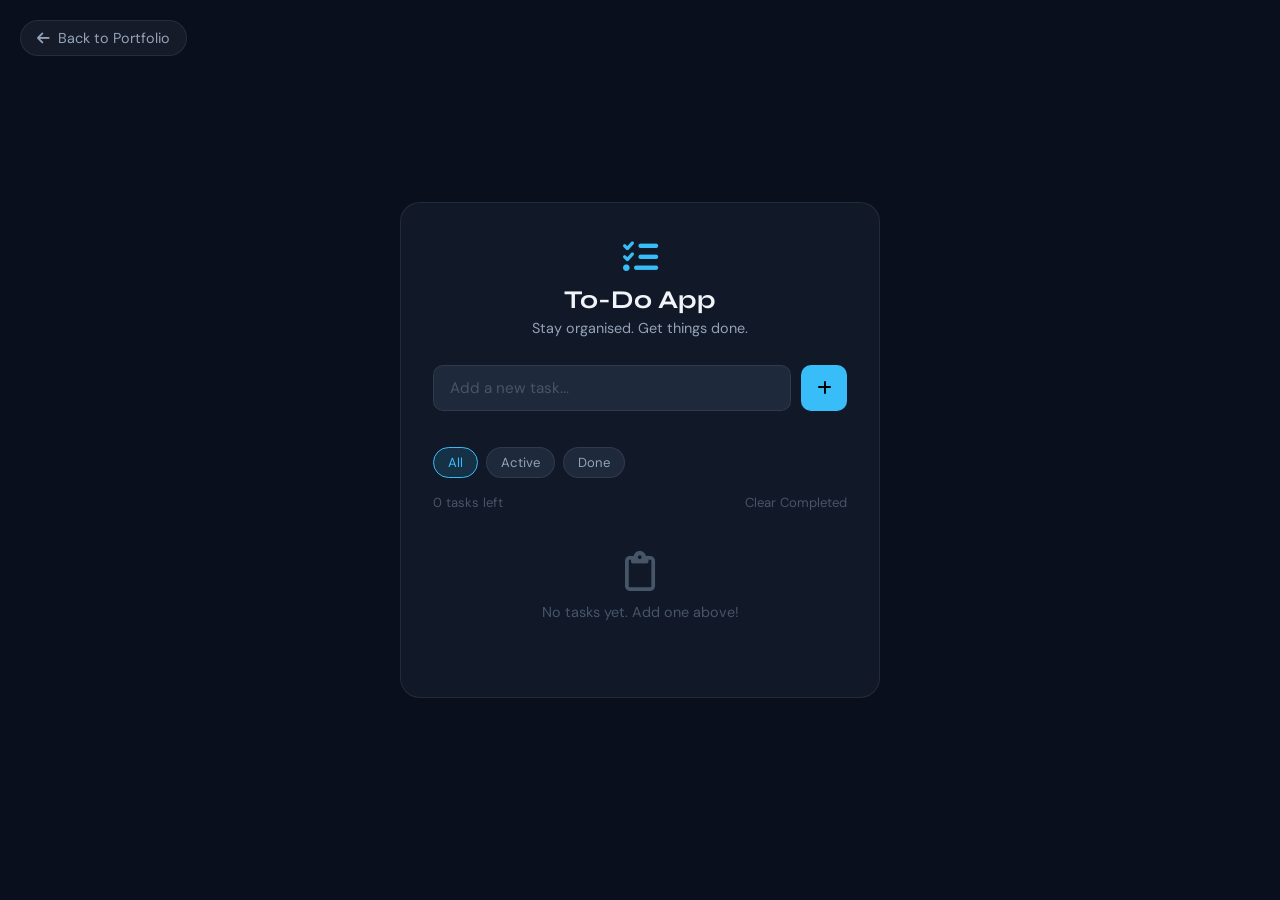
<file: index.html>
<!DOCTYPE html>
<html lang="en">
<head>
  <meta charset="UTF-8" />
  <meta name="viewport" content="width=device-width, initial-scale=1.0" />
  <title>To-Do App | Arju</title>
  <link rel="stylesheet" href="style.css" />
  <link rel="stylesheet" href="https://cdnjs.cloudflare.com/ajax/libs/font-awesome/6.5.0/css/all.min.css" />
  <link href="https://fonts.googleapis.com/css2?family=Syne:wght@600;700;800&family=DM+Sans:wght@300;400;500&display=swap" rel="stylesheet" />
</head>
<body>

  <a href="../index.html" class="back-link">
    <i class="fa-solid fa-arrow-left"></i> Back to Portfolio
  </a>

  <div class="app-container">
    <div class="app-card">

      <div class="app-header">
        <i class="fa-solid fa-list-check app-icon"></i>
        <h1>To-Do App</h1>
        <p>Stay organised. Get things done.</p>
      </div>

      <div class="input-row">
        <input type="text" id="taskInput" placeholder="Add a new task..." maxlength="80" autocomplete="off" />
        <button id="addBtn" aria-label="Add task">
          <i class="fa-solid fa-plus"></i>
        </button>
      </div>
      <p class="input-error" id="inputError"></p>

      <div class="filters">
        <button class="filter-btn active" data-filter="all">All</button>
        <button class="filter-btn" data-filter="active">Active</button>
        <button class="filter-btn" data-filter="done">Done</button>
      </div>

      <ul id="taskList" class="task-list"></ul>

      <div class="list-footer">
        <span id="taskCount">0 tasks left</span>
        <button id="clearDone">Clear Completed</button>
      </div>

      <div class="empty-state" id="emptyState" style="display:none">
        <i class="fa-regular fa-clipboard"></i>
        <p>No tasks yet. Add one above!</p>
      </div>

    </div>
  </div>

  <script>
    let tasks = JSON.parse(localStorage.getItem('arju-tasks')) || [];
    let currentFilter = 'all';

    const taskInput = document.getElementById('taskInput');
    const addBtn = document.getElementById('addBtn');
    const taskList = document.getElementById('taskList');
    const taskCount = document.getElementById('taskCount');
    const emptyState = document.getElementById('emptyState');
    const inputError = document.getElementById('inputError');

    function saveTasks() {
      localStorage.setItem('arju-tasks', JSON.stringify(tasks));
    }

    function getFiltered() {
      if (currentFilter === 'active') return tasks.filter(t => !t.done);
      if (currentFilter === 'done')   return tasks.filter(t => t.done);
      return tasks;
    }

    function render() {
      taskList.innerHTML = '';
      const filtered = getFiltered();

      filtered.forEach((task) => {
        const li = document.createElement('li');
        li.className = 'task-item' + (task.done ? ' done' : '');
        li.innerHTML = `
          <button class="check-btn" aria-label="Toggle complete" data-id="${task.id}">
            <i class="fa-solid ${task.done ? 'fa-circle-check' : 'fa-circle'}"></i>
          </button>
          <span class="task-text">${escapeHTML(task.text)}</span>
          <button class="delete-btn" aria-label="Delete task" data-id="${task.id}">
            <i class="fa-solid fa-trash-can"></i>
          </button>
        `;
        taskList.appendChild(li);
      });

      // Counts
      const remaining = tasks.filter(t => !t.done).length;
      taskCount.textContent = remaining === 1 ? '1 task left' : `${remaining} tasks left`;

      // Empty state
      emptyState.style.display = filtered.length === 0 ? 'block' : 'none';
      taskList.style.display  = filtered.length === 0 ? 'none' : 'block';
    }

    function addTask() {
      const text = taskInput.value.trim();
      if (!text) {
        inputError.textContent = 'Please enter a task.';
        taskInput.focus();
        return;
      }
      inputError.textContent = '';
      tasks.unshift({ id: Date.now(), text, done: false });
      saveTasks();
      taskInput.value = '';
      render();
    }

    taskList.addEventListener('click', (e) => {
      const checkBtn = e.target.closest('.check-btn');
      const deleteBtn = e.target.closest('.delete-btn');

      if (checkBtn) {
        const id = Number(checkBtn.dataset.id);
        const task = tasks.find(t => t.id === id);
        if (task) { task.done = !task.done; saveTasks(); render(); }
      }

      if (deleteBtn) {
        const id = Number(deleteBtn.dataset.id);
        tasks = tasks.filter(t => t.id !== id);
        saveTasks();
        render();
      }
    });

    document.querySelectorAll('.filter-btn').forEach(btn => {
      btn.addEventListener('click', () => {
        document.querySelectorAll('.filter-btn').forEach(b => b.classList.remove('active'));
        btn.classList.add('active');
        currentFilter = btn.dataset.filter;
        render();
      });
    });

    document.getElementById('clearDone').addEventListener('click', () => {
      tasks = tasks.filter(t => !t.done);
      saveTasks();
      render();
    });

    addBtn.addEventListener('click', addTask);
    taskInput.addEventListener('keydown', (e) => { if (e.key === 'Enter') addTask(); });

    function escapeHTML(str) {
      return str.replace(/[&<>"']/g, m => ({'&':'&amp;','<':'&lt;','>':'&gt;','"':'&quot;',"'":'&#39;'}[m]));
    }

    render();
  </script>

</body>
</html>
</file>
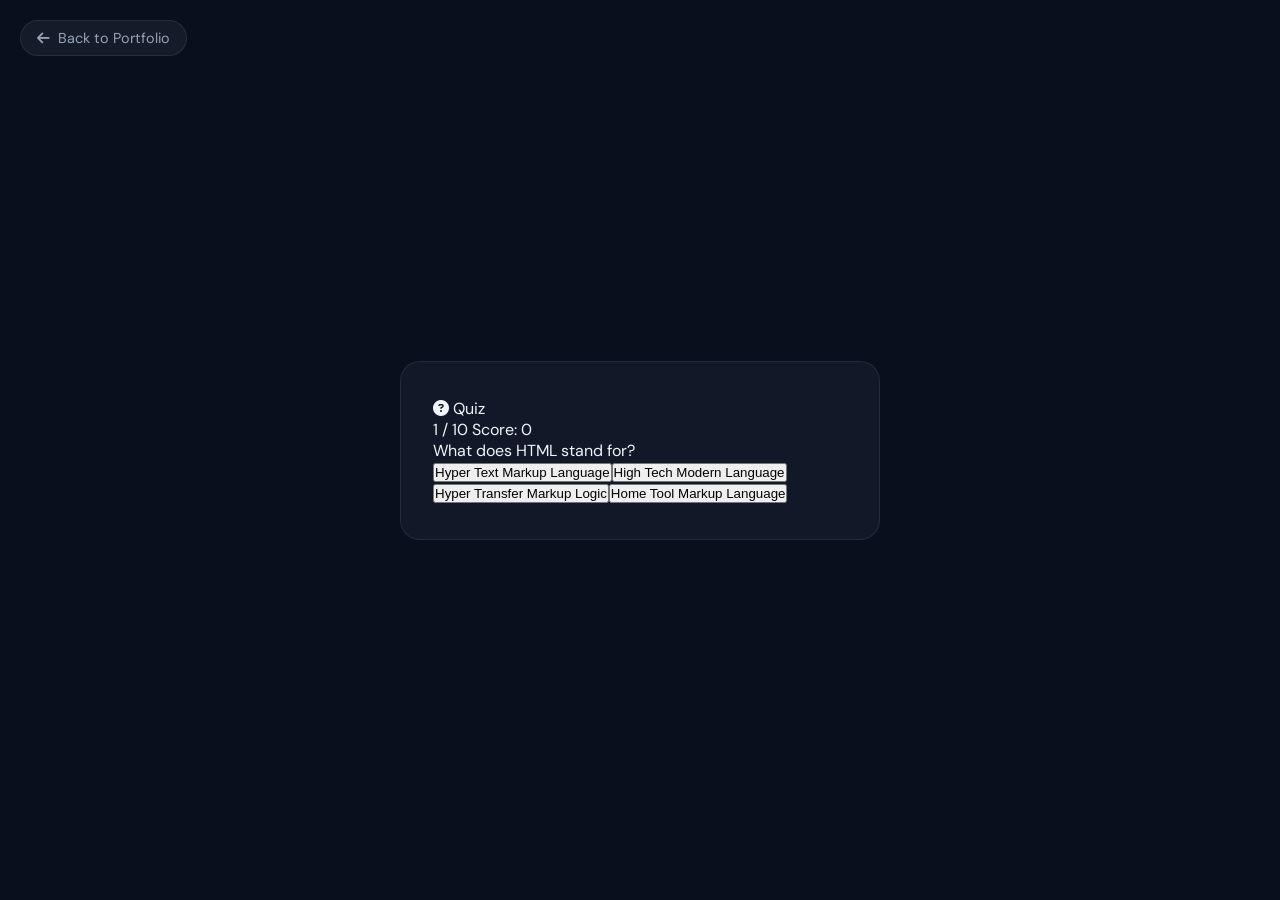
<file: index (1).html>
<!DOCTYPE html>
<html lang="en">
<head>
  <meta charset="UTF-8" />
  <meta name="viewport" content="width=device-width, initial-scale=1.0" />
  <title>Quiz App | Arju</title>
  <link rel="stylesheet" href="style.css" />
  <link rel="stylesheet" href="https://cdnjs.cloudflare.com/ajax/libs/font-awesome/6.5.0/css/all.min.css" />
  <link href="https://fonts.googleapis.com/css2?family=Syne:wght@600;700;800&family=DM+Sans:wght@300;400;500&display=swap" rel="stylesheet" />
</head>
<body>

  <a href="../index.html" class="back-link">
    <i class="fa-solid fa-arrow-left"></i> Back to Portfolio
  </a>

  <div class="app-container">
    <div class="app-card" id="quizCard">

      <!-- QUIZ HEADER -->
      <div class="quiz-header">
        <span class="quiz-badge"><i class="fa-solid fa-circle-question"></i> Quiz</span>
        <div class="progress-info">
          <span id="questionNum">1 / 10</span>
          <span id="scoreDisplay">Score: 0</span>
        </div>
        <div class="progress-bar">
          <div class="progress-fill" id="progressFill"></div>
        </div>
      </div>

      <!-- QUESTION SCREEN -->
      <div id="questionScreen">
        <p class="question-text" id="questionText">Loading...</p>
        <div class="options-grid" id="optionsGrid"></div>
        <p class="feedback-text" id="feedbackText"></p>
        <button class="btn-next" id="nextBtn" style="display:none">
          Next <i class="fa-solid fa-arrow-right"></i>
        </button>
      </div>

      <!-- RESULT SCREEN -->
      <div id="resultScreen" style="display:none">
        <div class="result-icon" id="resultIcon"></div>
        <h2 id="resultTitle">Quiz Complete!</h2>
        <p id="resultSub"></p>
        <div class="result-score">
          <span id="finalScore">0</span>
          <span class="result-total" id="resultTotal">/ 10</span>
        </div>
        <p id="resultMsg" class="result-msg"></p>
        <button class="btn-restart" id="restartBtn">
          <i class="fa-solid fa-rotate-right"></i> Play Again
        </button>
      </div>

    </div>
  </div>

  <script>
    const questions = [
      { q: "What does HTML stand for?", options: ["Hyper Text Markup Language", "High Tech Modern Language", "Hyper Transfer Markup Logic", "Home Tool Markup Language"], answer: 0 },
      { q: "Which CSS property controls text size?", options: ["text-size", "font-style", "font-size", "text-weight"], answer: 2 },
      { q: "Which symbol is used for comments in JavaScript?", options: ["<!-- -->", "/* */", "// or /* */", "## "], answer: 2 },
      { q: "What does CSS stand for?", options: ["Computer Style Sheets", "Cascading Style Sheets", "Creative Style System", "Colorful Style Sheets"], answer: 1 },
      { q: "Which HTML tag is used for the largest heading?", options: ["<h6>", "<head>", "<heading>", "<h1>"], answer: 3 },
      { q: "Which method adds an element to the end of an array in JS?", options: ["push()", "pop()", "append()", "add()"], answer: 0 },
      { q: "What does API stand for?", options: ["App Programming Interface", "Application Protocol Integration", "Application Programming Interface", "Advanced Programming Index"], answer: 2 },
      { q: "Which CSS display value makes elements sit side by side?", options: ["block", "inline-block", "flex", "Both B and C"], answer: 3 },
      { q: "What is the correct way to declare a variable in modern JS?", options: ["var x = 5", "let x = 5", "const x = 5", "Both B and C"], answer: 3 },
      { q: "Which tag links an external CSS file in HTML?", options: ["<style>", "<css>", "<link>", "<script>"], answer: 2 }
    ];

    let current = 0;
    let score = 0;
    let answered = false;

    const questionText = document.getElementById('questionText');
    const optionsGrid = document.getElementById('optionsGrid');
    const feedbackText = document.getElementById('feedbackText');
    const nextBtn = document.getElementById('nextBtn');
    const questionNum = document.getElementById('questionNum');
    const scoreDisplay = document.getElementById('scoreDisplay');
    const progressFill = document.getElementById('progressFill');
    const questionScreen = document.getElementById('questionScreen');
    const resultScreen = document.getElementById('resultScreen');

    function loadQuestion() {
      answered = false;
      feedbackText.textContent = '';
      nextBtn.style.display = 'none';

      const q = questions[current];
      questionText.textContent = q.q;
      questionNum.textContent = `${current + 1} / ${questions.length}`;
      progressFill.style.width = `${((current) / questions.length) * 100}%`;

      optionsGrid.innerHTML = '';
      q.options.forEach((opt, i) => {
        const btn = document.createElement('button');
        btn.className = 'option-btn';
        btn.textContent = opt;
        btn.addEventListener('click', () => checkAnswer(i, btn));
        optionsGrid.appendChild(btn);
      });
    }

    function checkAnswer(selected, btn) {
      if (answered) return;
      answered = true;

      const correct = questions[current].answer;
      const allBtns = optionsGrid.querySelectorAll('.option-btn');

      allBtns.forEach(b => b.disabled = true);

      if (selected === correct) {
        btn.classList.add('correct');
        feedbackText.textContent = '✅ Correct!';
        feedbackText.style.color = '#4ade80';
        score++;
      } else {
        btn.classList.add('wrong');
        allBtns[correct].classList.add('correct');
        feedbackText.textContent = '❌ Wrong! The correct answer is highlighted.';
        feedbackText.style.color = '#f87171';
      }

      scoreDisplay.textContent = `Score: ${score}`;
      nextBtn.style.display = 'flex';
    }

    nextBtn.addEventListener('click', () => {
      current++;
      if (current < questions.length) {
        loadQuestion();
      } else {
        showResult();
      }
    });

    function showResult() {
      questionScreen.style.display = 'none';
      resultScreen.style.display = 'block';
      progressFill.style.width = '100%';

      const pct = (score / questions.length) * 100;
      document.getElementById('finalScore').textContent = score;
      document.getElementById('resultTotal').textContent = `/ ${questions.length}`;

      let icon, title, msg;
      if (pct >= 80) {
        icon = '🏆'; title = 'Excellent!'; msg = "Outstanding performance! You really know your web dev!";
      } else if (pct >= 60) {
        icon = '👍'; title = 'Good Job!'; msg = "Solid score! Keep learning and you'll ace it next time.";
      } else if (pct >= 40) {
        icon = '📚'; title = 'Keep Practicing!'; msg = "Not bad for a start. Review the basics and try again!";
      } else {
        icon = '💪'; title = 'Keep Going!'; msg = "Every expert was once a beginner. Keep studying!";
      }

      document.getElementById('resultIcon').textContent = icon;
      document.getElementById('resultTitle').textContent = title;
      document.getElementById('resultSub').textContent = `You scored ${score} out of ${questions.length}`;
      document.getElementById('resultMsg').textContent = msg;
    }

    document.getElementById('restartBtn').addEventListener('click', () => {
      current = 0;
      score = 0;
      answered = false;
      scoreDisplay.textContent = 'Score: 0';
      questionScreen.style.display = 'block';
      resultScreen.style.display = 'none';
      loadQuestion();
    });

    loadQuestion();
  </script>

</body>
</html>
</file>
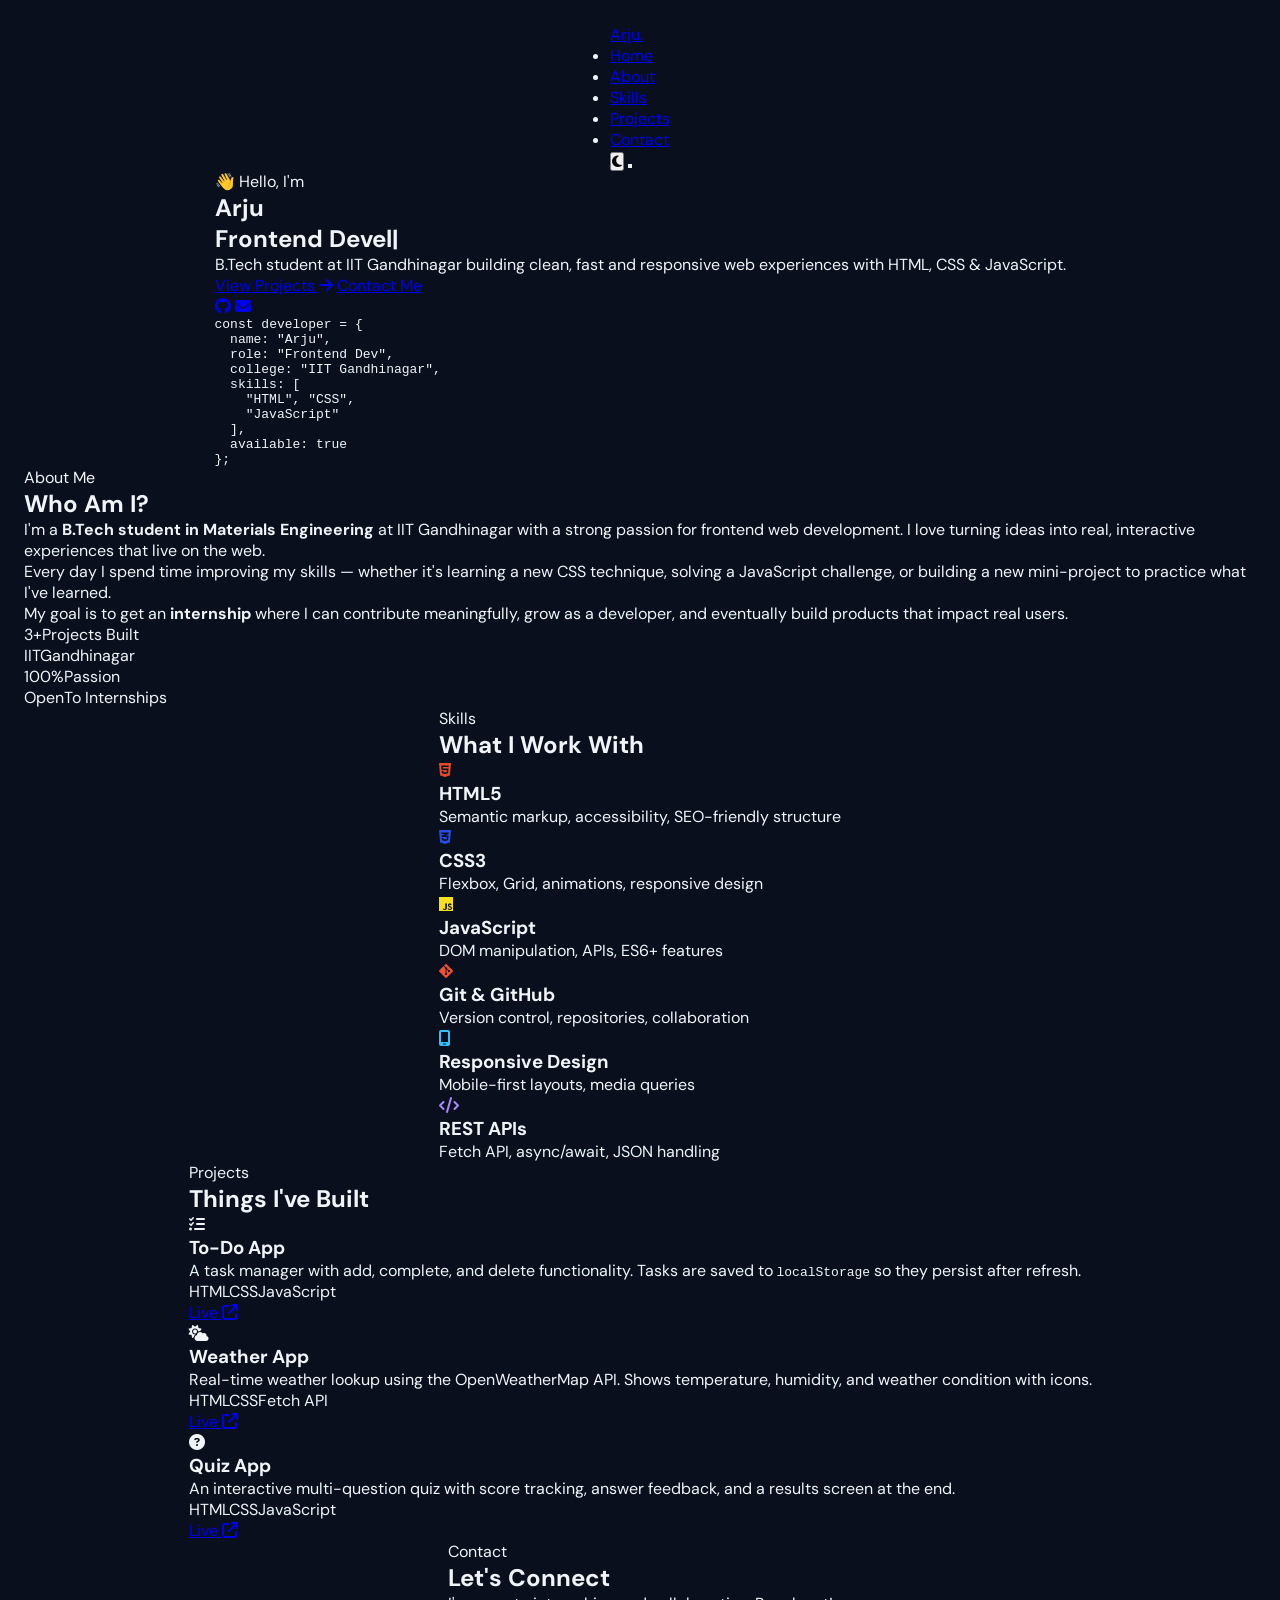
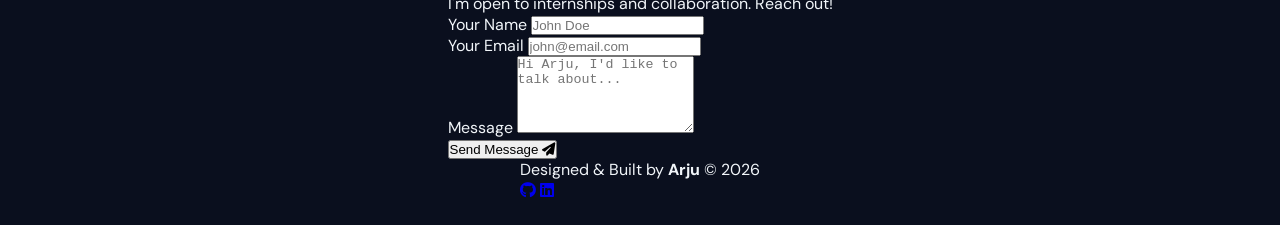
<file: index (3).html>
<!DOCTYPE html>
<html lang="en">
<head>
  <meta charset="UTF-8" />
  <meta name="viewport" content="width=device-width, initial-scale=1.0" />
  <meta name="description" content="Arju – Frontend Developer. B.Tech student at IIT Gandhinagar building clean, responsive web experiences." />
  <title>Arju | Frontend Developer</title>
  <link rel="stylesheet" href="style.css" />
  <link rel="stylesheet" href="https://cdnjs.cloudflare.com/ajax/libs/font-awesome/6.5.0/css/all.min.css" />
  <link href="https://fonts.googleapis.com/css2?family=Syne:wght@400;600;700;800&family=DM+Sans:wght@300;400;500&display=swap" rel="stylesheet" />
</head>
<body>

<!-- ===== NAVBAR ===== -->
<header>
  <nav class="navbar">
    <a href="#home" class="logo">Arju<span class="dot">.</span></a>
    <ul class="nav-links" id="navLinks">
      <li><a href="#home" class="nav-link">Home</a></li>
      <li><a href="#about" class="nav-link">About</a></li>
      <li><a href="#skills" class="nav-link">Skills</a></li>
      <li><a href="#projects" class="nav-link">Projects</a></li>
      <li><a href="#contact" class="nav-link">Contact</a></li>
    </ul>
    <div class="nav-right">
      <button class="theme-toggle" id="themeToggle" aria-label="Toggle dark mode">
        <i class="fa-solid fa-moon" id="themeIcon"></i>
      </button>
      <button class="hamburger" id="hamburger" aria-label="Toggle mobile menu" aria-expanded="false">
        <span></span><span></span><span></span>
      </button>
    </div>
  </nav>
</header>

<!-- ===== HOME ===== -->
<section id="home" class="home reveal">
  <div class="home-content">
    <p class="greeting">👋 Hello, I'm</p>
    <h1 class="hero-name">Arju</h1>
    <h2 class="hero-title"><span class="typed" id="typed"></span><span class="cursor">|</span></h2>
    <p class="hero-desc">B.Tech student at IIT Gandhinagar building clean, fast and responsive web experiences with HTML, CSS &amp; JavaScript.</p>
    <div class="hero-btns">
      <a href="#projects" class="btn btn-primary">View Projects <i class="fa-solid fa-arrow-right"></i></a>
      <a href="#contact" class="btn btn-outline">Contact Me</a>
    </div>
    <div class="hero-socials">
      <a href="https://github.com/arju109" target="_blank" rel="noopener" aria-label="GitHub"><i class="fa-brands fa-github"></i></a>
      <a href="mailto:arju.arju@iitgn.ac.in" aria-label="Email"><i class="fa-solid fa-envelope"></i></a>
    </div>
  </div>
  <div class="hero-illustration">
    <div class="code-card">
      <div class="code-dots"><span></span><span></span><span></span></div>
      <pre><code><span class="c-key">const</span> <span class="c-var">developer</span> = {
  <span class="c-prop">name</span>: <span class="c-str">"Arju"</span>,
  <span class="c-prop">role</span>: <span class="c-str">"Frontend Dev"</span>,
  <span class="c-prop">college</span>: <span class="c-str">"IIT Gandhinagar"</span>,
  <span class="c-prop">skills</span>: [
    <span class="c-str">"HTML"</span>, <span class="c-str">"CSS"</span>,
    <span class="c-str">"JavaScript"</span>
  ],
  <span class="c-prop">available</span>: <span class="c-key">true</span>
};</code></pre>
    </div>
  </div>
</section>

<!-- ===== ABOUT ===== -->
<section id="about" class="about reveal">
  <div class="section-header">
    <span class="section-tag">About Me</span>
    <h2>Who Am I?</h2>
  </div>
  <div class="about-grid">
    <div class="about-text">
      <p>I'm a <strong>B.Tech student in Materials Engineering</strong> at IIT Gandhinagar with a strong passion for frontend web development. I love turning ideas into real, interactive experiences that live on the web.</p>
      <p>Every day I spend time improving my skills — whether it's learning a new CSS technique, solving a JavaScript challenge, or building a new mini-project to practice what I've learned.</p>
      <p>My goal is to get an <strong>internship</strong> where I can contribute meaningfully, grow as a developer, and eventually build products that impact real users.</p>
    </div>
    <div class="about-cards">
      <div class="about-stat"><span class="stat-num">3+</span><span class="stat-label">Projects Built</span></div>
      <div class="about-stat"><span class="stat-num">IIT</span><span class="stat-label">Gandhinagar</span></div>
      <div class="about-stat"><span class="stat-num">100%</span><span class="stat-label">Passion</span></div>
      <div class="about-stat"><span class="stat-num">Open</span><span class="stat-label">To Internships</span></div>
    </div>
  </div>
</section>

<!-- ===== SKILLS ===== -->
<section id="skills" class="skills reveal">
  <div class="section-header">
    <span class="section-tag">Skills</span>
    <h2>What I Work With</h2>
  </div>
  <div class="skills-grid">
    <div class="skill-card">
      <i class="fa-brands fa-html5" style="color:#e34c26"></i>
      <h3>HTML5</h3>
      <p>Semantic markup, accessibility, SEO-friendly structure</p>
      <div class="skill-bar"><div class="skill-fill" style="--pct:90%"></div></div>
    </div>
    <div class="skill-card">
      <i class="fa-brands fa-css3-alt" style="color:#264de4"></i>
      <h3>CSS3</h3>
      <p>Flexbox, Grid, animations, responsive design</p>
      <div class="skill-bar"><div class="skill-fill" style="--pct:85%"></div></div>
    </div>
    <div class="skill-card">
      <i class="fa-brands fa-js" style="color:#f7df1e"></i>
      <h3>JavaScript</h3>
      <p>DOM manipulation, APIs, ES6+ features</p>
      <div class="skill-bar"><div class="skill-fill" style="--pct:75%"></div></div>
    </div>
    <div class="skill-card">
      <i class="fa-brands fa-git-alt" style="color:#f05032"></i>
      <h3>Git &amp; GitHub</h3>
      <p>Version control, repositories, collaboration</p>
      <div class="skill-bar"><div class="skill-fill" style="--pct:70%"></div></div>
    </div>
    <div class="skill-card">
      <i class="fa-solid fa-mobile-screen" style="color:#38bdf8"></i>
      <h3>Responsive Design</h3>
      <p>Mobile-first layouts, media queries</p>
      <div class="skill-bar"><div class="skill-fill" style="--pct:80%"></div></div>
    </div>
    <div class="skill-card">
      <i class="fa-solid fa-code" style="color:#a78bfa"></i>
      <h3>REST APIs</h3>
      <p>Fetch API, async/await, JSON handling</p>
      <div class="skill-bar"><div class="skill-fill" style="--pct:65%"></div></div>
    </div>
  </div>
</section>

<!-- ===== PROJECTS ===== -->
<section id="projects" class="projects reveal">
  <div class="section-header">
    <span class="section-tag">Projects</span>
    <h2>Things I've Built</h2>
  </div>
  <div class="projects-grid">
    <div class="project-card">
      <div class="project-icon"><i class="fa-solid fa-list-check"></i></div>
      <div class="project-info">
        <h3>To-Do App</h3>
        <p>A task manager with add, complete, and delete functionality. Tasks are saved to <code>localStorage</code> so they persist after refresh.</p>
        <div class="project-tags">
          <span>HTML</span><span>CSS</span><span>JavaScript</span>
        </div>
      </div>
      <div class="project-links">
        <a href="todo/index.html" class="btn btn-sm">Live <i class="fa-solid fa-arrow-up-right-from-square"></i></a>
      </div>
    </div>
    <div class="project-card">
      <div class="project-icon"><i class="fa-solid fa-cloud-sun"></i></div>
      <div class="project-info">
        <h3>Weather App</h3>
        <p>Real-time weather lookup using the OpenWeatherMap API. Shows temperature, humidity, and weather condition with icons.</p>
        <div class="project-tags">
          <span>HTML</span><span>CSS</span><span>Fetch API</span>
        </div>
      </div>
      <div class="project-links">
        <a href="weather-app/index.html" class="btn btn-sm">Live <i class="fa-solid fa-arrow-up-right-from-square"></i></a>
      </div>
    </div>
    <div class="project-card">
      <div class="project-icon"><i class="fa-solid fa-circle-question"></i></div>
      <div class="project-info">
        <h3>Quiz App</h3>
        <p>An interactive multi-question quiz with score tracking, answer feedback, and a results screen at the end.</p>
        <div class="project-tags">
          <span>HTML</span><span>CSS</span><span>JavaScript</span>
        </div>
      </div>
      <div class="project-links">
        <a href="Quiz-app/index.html" class="btn btn-sm">Live <i class="fa-solid fa-arrow-up-right-from-square"></i></a>
      </div>
    </div>
  </div>
</section>

<!-- ===== CONTACT ===== -->
<section id="contact" class="contact reveal">
  <div class="section-header">
    <span class="section-tag">Contact</span>
    <h2>Let's Connect</h2>
    <p class="section-sub">I'm open to internships and collaboration. Reach out!</p>
  </div>
  <form class="contact-form" id="contactForm" novalidate>
    <div class="form-row">
      <div class="form-group">
        <label for="name">Your Name</label>
        <input type="text" id="name" placeholder="John Doe" required />
        <span class="form-error" id="nameErr"></span>
      </div>
      <div class="form-group">
        <label for="email">Your Email</label>
        <input type="email" id="email" placeholder="john@email.com" required />
        <span class="form-error" id="emailErr"></span>
      </div>
    </div>
    <div class="form-group">
      <label for="message">Message</label>
      <textarea id="message" placeholder="Hi Arju, I'd like to talk about..." rows="5" required></textarea>
      <span class="form-error" id="msgErr"></span>
    </div>
    <button type="submit" class="btn btn-primary">Send Message <i class="fa-solid fa-paper-plane"></i></button>
    <p class="form-success" id="formSuccess"></p>
  </form>
</section>

<!-- ===== FOOTER ===== -->
<footer>
  <p>Designed &amp; Built by <strong>Arju</strong> &copy; 2026</p>
  <div class="footer-links">
    <a href="https://github.com/your-username" target="_blank" rel="noopener"><i class="fa-brands fa-github"></i></a>
    <a href="https://linkedin.com/in/your-profile" target="_blank" rel="noopener"><i class="fa-brands fa-linkedin"></i></a>
  </div>
</footer>

<script src="script.js"></script>
</body>
</html>
</file>
<file: style.css>
*, *::before, *::after { margin:0; padding:0; box-sizing:border-box; }

body {
  min-height: 100vh;
  background: #0a0f1e;
  color: #f1f5f9;
  font-family: 'DM Sans', sans-serif;
  display: flex;
  flex-direction: column;
  align-items: center;
  justify-content: center;
  padding: 24px;
}

.back-link {
  position: fixed;
  top: 20px; left: 20px;
  display: flex;
  align-items: center;
  gap: 8px;
  color: #94a3b8;
  font-size: 0.9rem;
  text-decoration: none;
  background: rgba(255,255,255,0.05);
  padding: 8px 16px;
  border-radius: 99px;
  border: 1px solid rgba(255,255,255,0.08);
  transition: 0.3s;
}
.back-link:hover { color: #38bdf8; border-color: #38bdf8; }

.app-container {
  width: 100%;
  max-width: 480px;
}

.app-card {
  background: #111827;
  border: 1px solid rgba(255,255,255,0.08);
  border-radius: 20px;
  padding: 36px 32px;
}

.app-header {
  text-align: center;
  margin-bottom: 28px;
}

.app-icon { font-size: 2.2rem; color: #38bdf8; margin-bottom: 10px; }

.app-header h1 {
  font-family: 'Syne', sans-serif;
  font-size: 1.6rem;
  font-weight: 700;
  margin-bottom: 4px;
}
.app-header p { color: #94a3b8; font-size: 0.9rem; }

.input-row {
  display: flex;
  gap: 10px;
  margin-bottom: 6px;
}

.input-row input {
  flex: 1;
  background: #1e293b;
  border: 1px solid rgba(255,255,255,0.08);
  color: #f1f5f9;
  padding: 12px 16px;
  border-radius: 10px;
  font-size: 0.95rem;
  font-family: inherit;
  outline: none;
  transition: 0.3s;
}
.input-row input:focus {
  border-color: #38bdf8;
  box-shadow: 0 0 0 3px rgba(56,189,248,0.15);
}
.input-row input::placeholder { color: #475569; }

.input-row button {
  width: 46px; height: 46px;
  background: #38bdf8;
  border: none;
  border-radius: 10px;
  color: #000;
  font-size: 1rem;
  cursor: pointer;
  transition: 0.3s;
  display: flex; align-items:center; justify-content:center;
}
.input-row button:hover { background: #0ea5e9; }

.input-error {
  color: #f87171;
  font-size: 0.82rem;
  min-height: 18px;
  margin-bottom: 12px;
}

.filters {
  display: flex;
  gap: 8px;
  margin-bottom: 16px;
}

.filter-btn {
  padding: 6px 14px;
  border-radius: 99px;
  background: #1e293b;
  border: 1px solid rgba(255,255,255,0.08);
  color: #94a3b8;
  font-size: 0.82rem;
  font-family: inherit;
  cursor: pointer;
  transition: 0.25s;
}
.filter-btn:hover { color: #38bdf8; border-color: #38bdf8; }
.filter-btn.active {
  background: rgba(56,189,248,0.15);
  color: #38bdf8;
  border-color: #38bdf8;
}

.task-list {
  list-style: none;
  display: flex;
  flex-direction: column;
  gap: 8px;
  max-height: 340px;
  overflow-y: auto;
  margin-bottom: 16px;
  scrollbar-width: thin;
  scrollbar-color: #38bdf8 #1e293b;
}

.task-item {
  display: flex;
  align-items: center;
  gap: 12px;
  background: #1e293b;
  border: 1px solid rgba(255,255,255,0.05);
  border-radius: 10px;
  padding: 12px 14px;
  transition: 0.25s;
  animation: slideIn 0.25s ease;
}
@keyframes slideIn { from{ opacity:0; transform:translateY(-8px); } to{ opacity:1; transform:translateY(0); } }

.task-item.done .task-text {
  text-decoration: line-through;
  color: #475569;
}

.check-btn {
  background: none;
  border: none;
  color: #475569;
  font-size: 1.1rem;
  cursor: pointer;
  transition: color 0.25s;
  flex-shrink: 0;
  padding: 0;
}
.task-item.done .check-btn { color: #4ade80; }
.check-btn:hover { color: #38bdf8; }

.task-text {
  flex: 1;
  font-size: 0.95rem;
  word-break: break-word;
}

.delete-btn {
  background: none;
  border: none;
  color: #475569;
  font-size: 0.9rem;
  cursor: pointer;
  transition: color 0.25s;
  flex-shrink: 0;
  padding: 4px;
  opacity: 0;
}
.task-item:hover .delete-btn { opacity: 1; }
.delete-btn:hover { color: #f87171; }

.list-footer {
  display: flex;
  justify-content: space-between;
  align-items: center;
  font-size: 0.82rem;
  color: #475569;
}

#clearDone {
  background: none;
  border: none;
  color: #475569;
  font-size: 0.82rem;
  cursor: pointer;
  font-family: inherit;
  transition: color 0.25s;
}
#clearDone:hover { color: #f87171; }

.empty-state {
  text-align: center;
  padding: 40px 20px;
  color: #475569;
}
.empty-state i { font-size: 2.5rem; margin-bottom: 12px; display: block; }
.empty-state p { font-size: 0.9rem; }
</file>
